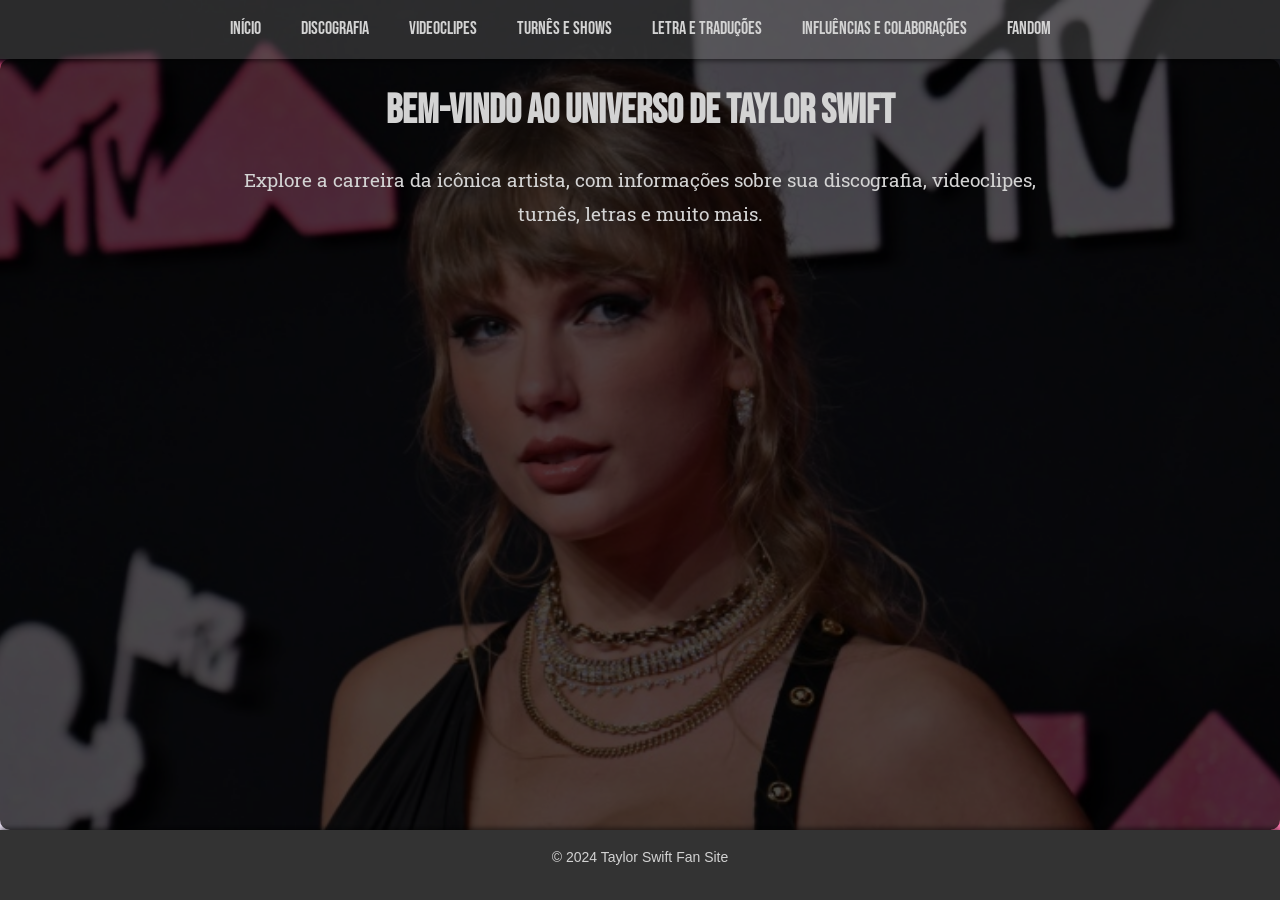
<file: Trabalho/index.html>
<!DOCTYPE html>
<html lang="pt-BR">
<head>
    <meta charset="UTF-8">
    <meta name="viewport" content="width=device-width, initial-scale=1.0">
    <title>Taylor Swift</title>
    <link rel="stylesheet" href="styles.css">
    <link href="https://fonts.googleapis.com/css2?family=Bebas+Neue&display=swap" rel="stylesheet">
    <link href="https://fonts.googleapis.com/css2?family=Roboto+Slab:wght@400;700&display=swap" rel="stylesheet">
</head>
<body>
    <header>
        <nav>
            <ul>
                <li><a href="index.html">Início</a></li>
                <li><a href="discografia.html">Discografia</a></li>
                <li><a href="videoclipes.html">Videoclipes</a></li>
                <li><a href="tunes-shows.html">Turnês e Shows</a></li>
                <li><a href="letras-traducoes.html">Letra e Traduções</a></li>
                <li><a href="influencias-colaboracoes.html">Influências e Colaborações</a></li>
                <li><a href="fandom.html">Fandom</a></li>
            </ul>
        </nav>
    </header>

    <main>
        <section id="inicio">
            <h1>Bem-vindo ao universo de Taylor Swift</h1>
            <p>Explore a carreira da icônica artista, com informações sobre sua discografia, videoclipes, turnês, letras e muito mais.</p>
        </section>
    </main>
    <footer>
        <p>&copy; 2024 Taylor Swift Fan Site</p>
    </footer>
</body>
</html>
</file>
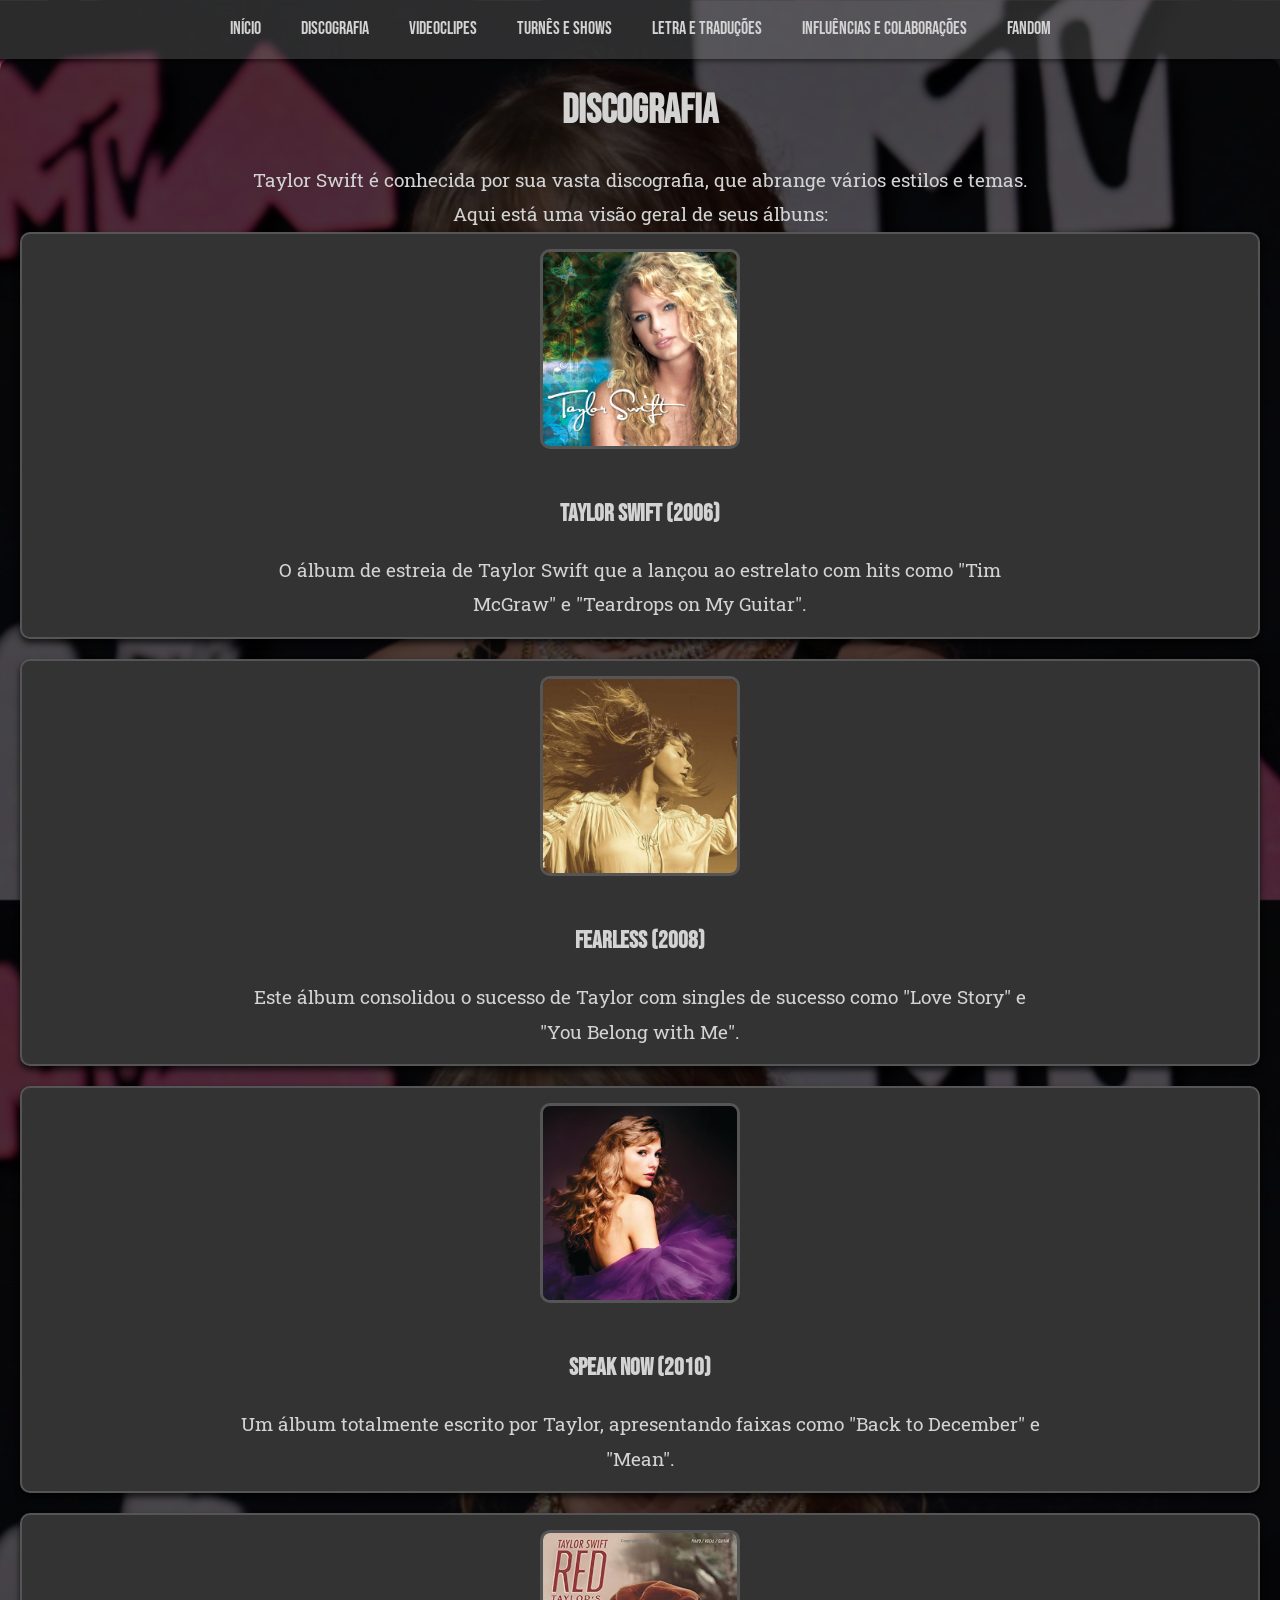
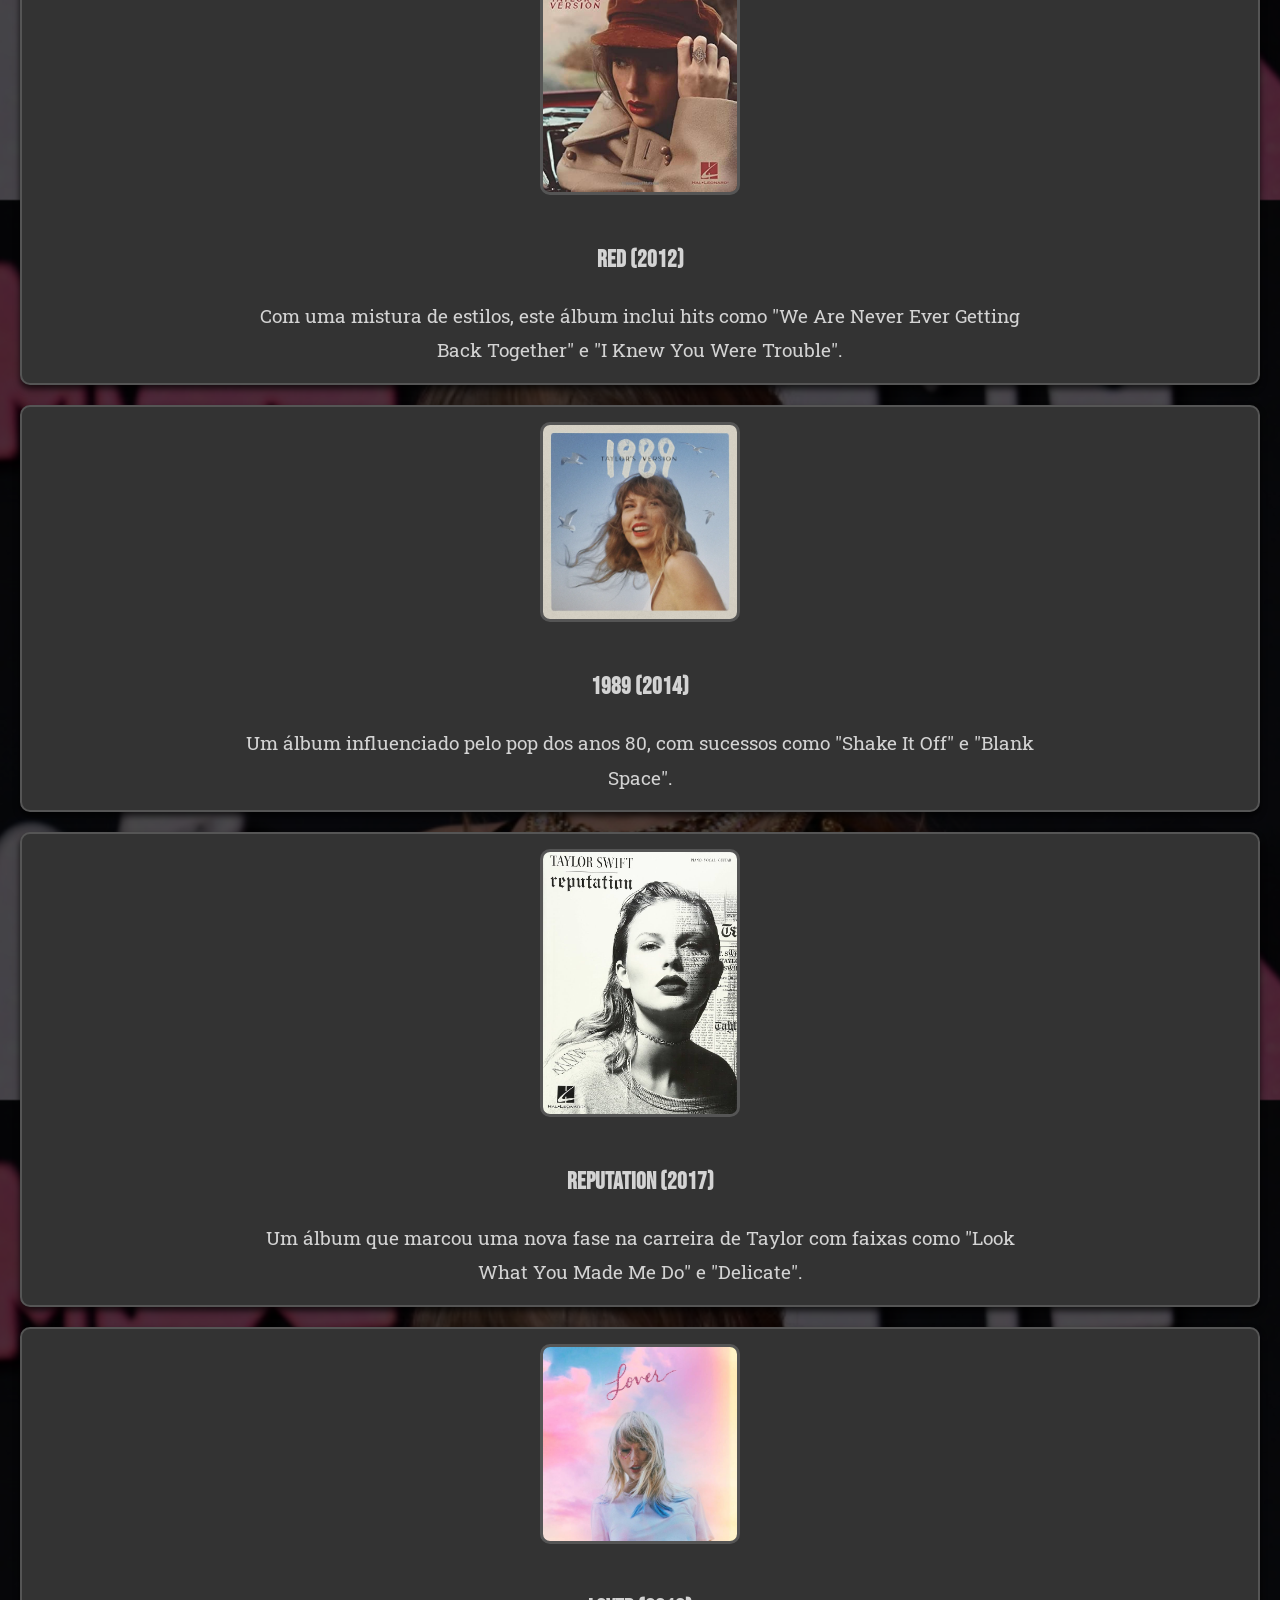
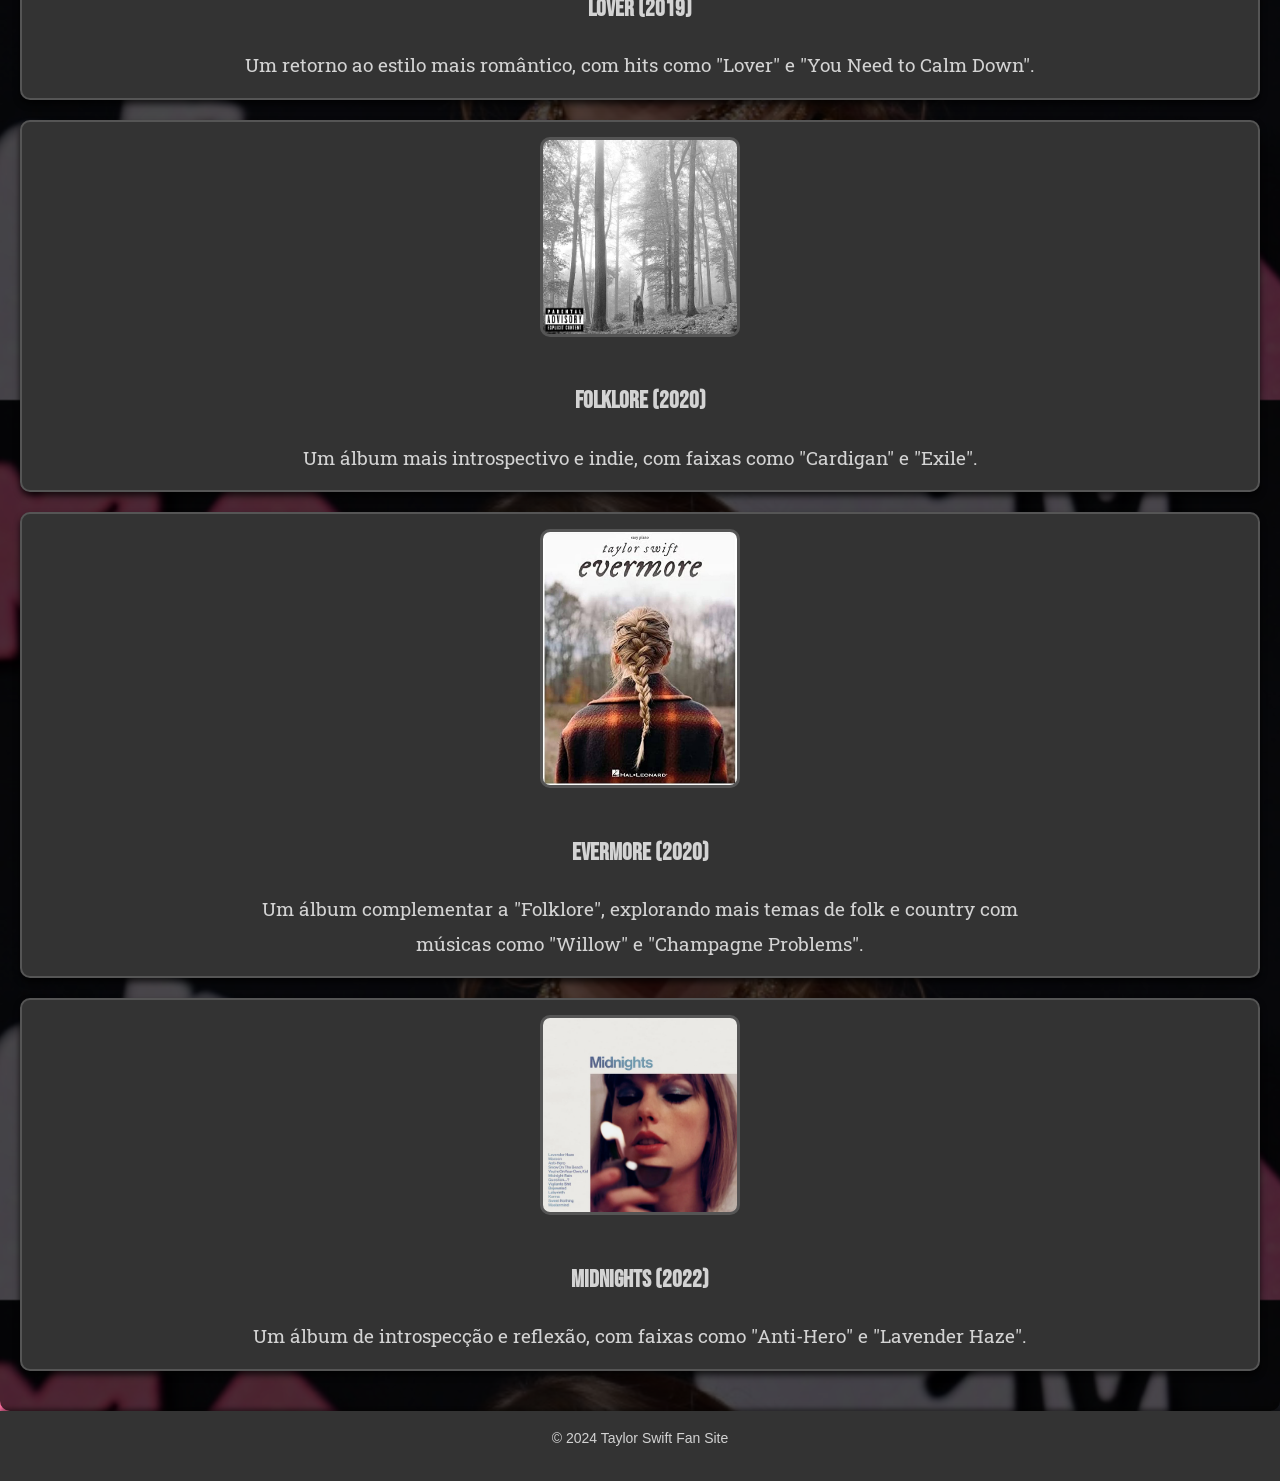
<file: Trabalho/discografia.html>
<!DOCTYPE html>
<html lang="pt-BR">
<head>
    <meta charset="UTF-8">
    <meta name="viewport" content="width=device-width, initial-scale=1.0">
    <title>Discografia - Taylor Swift</title>
    <link rel="stylesheet" href="styles.css">
    <link href="https://fonts.googleapis.com/css2?family=Bebas+Neue&display=swap" rel="stylesheet">
    <link href="https://fonts.googleapis.com/css2?family=Roboto+Slab:wght@400;700&display=swap" rel="stylesheet">
</head>
<body>
    <header>
        <nav>
            <ul>
                <li><a href="index.html">Início</a></li>
                <li><a href="discografia.html">Discografia</a></li>
                <li><a href="videoclipes.html">Videoclipes</a></li>
                <li><a href="tunes-shows.html">Turnês e Shows</a></li>
                <li><a href="letras-traducoes.html">Letra e Traduções</a></li>
                <li><a href="influencias-colaboracoes.html">Influências e Colaborações</a></li>
                <li><a href="fandom.html">Fandom</a></li>
            </ul>
        </nav>
    </header>

    <main>
        <section id="discografia">
            <h1>Discografia</h1>
            <p>Taylor Swift é conhecida por sua vasta discografia, que abrange vários estilos e temas. Aqui está uma visão geral de seus álbuns:</p>

            <div class="album">
                <img src="images/taylor-swift.jpg" alt="Taylor Swift" class="imagem-album">
                <h2>Taylor Swift (2006)</h2>
                <p>O álbum de estreia de Taylor Swift que a lançou ao estrelato com hits como "Tim McGraw" e "Teardrops on My Guitar".</p>
            </div>

            <div class="album">
                <img src="images/fearless.jpg" alt="Fearless" class="imagem-album">
                <h2>Fearless (2008)</h2>
                <p>Este álbum consolidou o sucesso de Taylor com singles de sucesso como "Love Story" e "You Belong with Me".</p>
            </div>

            <div class="album">
                <img src="images/speak-now.jpg" alt="Speak Now" class="imagem-album">
                <h2>Speak Now (2010)</h2>
                <p>Um álbum totalmente escrito por Taylor, apresentando faixas como "Back to December" e "Mean".</p>
            </div>

            <div class="album">
                <img src="images/red.jpg" alt="Red" class="imagem-album">
                <h2>Red (2012)</h2>
                <p>Com uma mistura de estilos, este álbum inclui hits como "We Are Never Ever Getting Back Together" e "I Knew You Were Trouble".</p>
            </div>

            <div class="album">
                <img src="images/1989.jpg" alt="1989" class="imagem-album">
                <h2>1989 (2014)</h2>
                <p>Um álbum influenciado pelo pop dos anos 80, com sucessos como "Shake It Off" e "Blank Space".</p>
            </div>

            <div class="album">
                <img src="images/reputation.jpg" alt="Reputation" class="imagem-album">
                <h2>Reputation (2017)</h2>
                <p>Um álbum que marcou uma nova fase na carreira de Taylor com faixas como "Look What You Made Me Do" e "Delicate".</p>
            </div>

            <div class="album">
                <img src="images/lover.jpg" alt="Lover" class="imagem-album">
                <h2>Lover (2019)</h2>
                <p>Um retorno ao estilo mais romântico, com hits como "Lover" e "You Need to Calm Down".</p>
            </div>

            <div class="album">
                <img src="images/folklore.jpg" alt="Folklore" class="imagem-album">
                <h2>Folklore (2020)</h2>
                <p>Um álbum mais introspectivo e indie, com faixas como "Cardigan" e "Exile".</p>
            </div>

            <div class="album">
                <img src="images/evermore.jpg" alt="Evermore" class="imagem-album">
                <h2>Evermore (2020)</h2>
                <p>Um álbum complementar a "Folklore", explorando mais temas de folk e country com músicas como "Willow" e "Champagne Problems".</p>
            </div>

            <div class="album">
                <img src="images/midnights.jpg" alt="Midnights" class="imagem-album">
                <h2>Midnights (2022)</h2>
                <p>Um álbum de introspecção e reflexão, com faixas como "Anti-Hero" e "Lavender Haze".</p>
            </div>
        </section>
    </main>

    <footer>
        <p>&copy; 2024 Taylor Swift Fan Site</p>
    </footer>
</body>
</html>
</file>
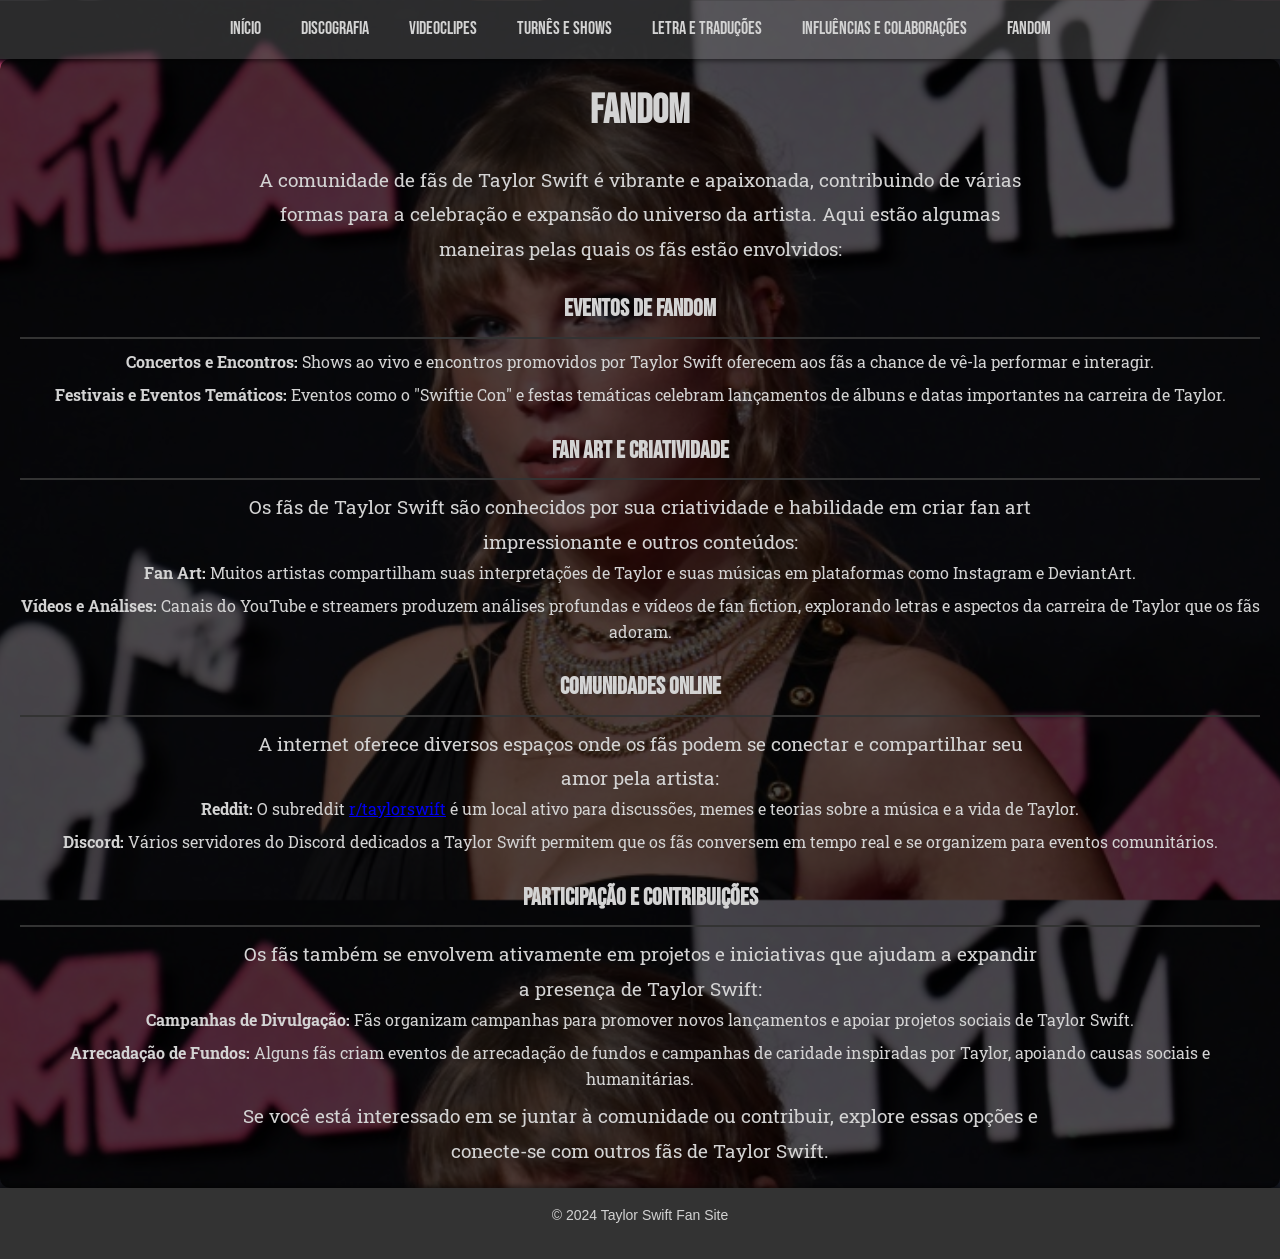
<file: Trabalho/fandom.html>
<!DOCTYPE html>
<html lang="pt-BR">
<head>
    <meta charset="UTF-8">
    <meta name="viewport" content="width=device-width, initial-scale=1.0">
    <title>Fandom</title>
    <link rel="stylesheet" href="styles.css">
    <link href="https://fonts.googleapis.com/css2?family=Bebas+Neue&display=swap" rel="stylesheet">
    <link href="https://fonts.googleapis.com/css2?family=Roboto+Slab:wght@400;700&display=swap" rel="stylesheet">
</head>
<body>
    <header>
        <nav>
            <ul>
                <li><a href="index.html">Início</a></li>
                <li><a href="discografia.html">Discografia</a></li>
                <li><a href="videoclipes.html">Videoclipes</a></li>
                <li><a href="tunes-shows.html">Turnês e Shows</a></li>
                <li><a href="letras-traducoes.html">Letra e Traduções</a></li>
                <li><a href="influencias-colaboracoes.html">Influências e Colaborações</a></li>
                <li><a href="fandom.html">Fandom</a></li>
            </ul>
        </nav>
    </header>

    <main>
        <section id="fandom">
            <h1>Fandom</h1>
            <p>A comunidade de fãs de Taylor Swift é vibrante e apaixonada, contribuindo de várias formas para a celebração e expansão do universo da artista. Aqui estão algumas maneiras pelas quais os fãs estão envolvidos:</p>

            <h2>Eventos de Fandom</h2>
            <ul>
                <li><strong>Concertos e Encontros:</strong> Shows ao vivo e encontros promovidos por Taylor Swift oferecem aos fãs a chance de vê-la performar e interagir.</li>
                <li><strong>Festivais e Eventos Temáticos:</strong> Eventos como o "Swiftie Con" e festas temáticas celebram lançamentos de álbuns e datas importantes na carreira de Taylor.</li>
            </ul>

            <h2>Fan Art e Criatividade</h2>
            <p>Os fãs de Taylor Swift são conhecidos por sua criatividade e habilidade em criar fan art impressionante e outros conteúdos:</p>
            <ul>
                <li><strong>Fan Art:</strong> Muitos artistas compartilham suas interpretações de Taylor e suas músicas em plataformas como Instagram e DeviantArt.</li>
                <li><strong>Vídeos e Análises:</strong> Canais do YouTube e streamers produzem análises profundas e vídeos de fan fiction, explorando letras e aspectos da carreira de Taylor que os fãs adoram.</li>
            </ul>

            <h2>Comunidades Online</h2>
            <p>A internet oferece diversos espaços onde os fãs podem se conectar e compartilhar seu amor pela artista:</p>
            <ul>
                <li><strong>Reddit:</strong> O subreddit <a href="https://www.reddit.com/r/taylorswift">r/taylorswift</a> é um local ativo para discussões, memes e teorias sobre a música e a vida de Taylor.</li>
                <li><strong>Discord:</strong> Vários servidores do Discord dedicados a Taylor Swift permitem que os fãs conversem em tempo real e se organizem para eventos comunitários.</li>
            </ul>

            <h2>Participação e Contribuições</h2>
            <p>Os fãs também se envolvem ativamente em projetos e iniciativas que ajudam a expandir a presença de Taylor Swift:</p>
            <ul>
                <li><strong>Campanhas de Divulgação:</strong> Fãs organizam campanhas para promover novos lançamentos e apoiar projetos sociais de Taylor Swift.</li>
                <li><strong>Arrecadação de Fundos:</strong> Alguns fãs criam eventos de arrecadação de fundos e campanhas de caridade inspiradas por Taylor, apoiando causas sociais e humanitárias.</li>
            </ul>

            <p>Se você está interessado em se juntar à comunidade ou contribuir, explore essas opções e conecte-se com outros fãs de Taylor Swift.</p>
        </section>
    </main>

    <footer>
        <p>&copy; 2024 Taylor Swift Fan Site</p>
    </footer>
</body>
</html>
</file>
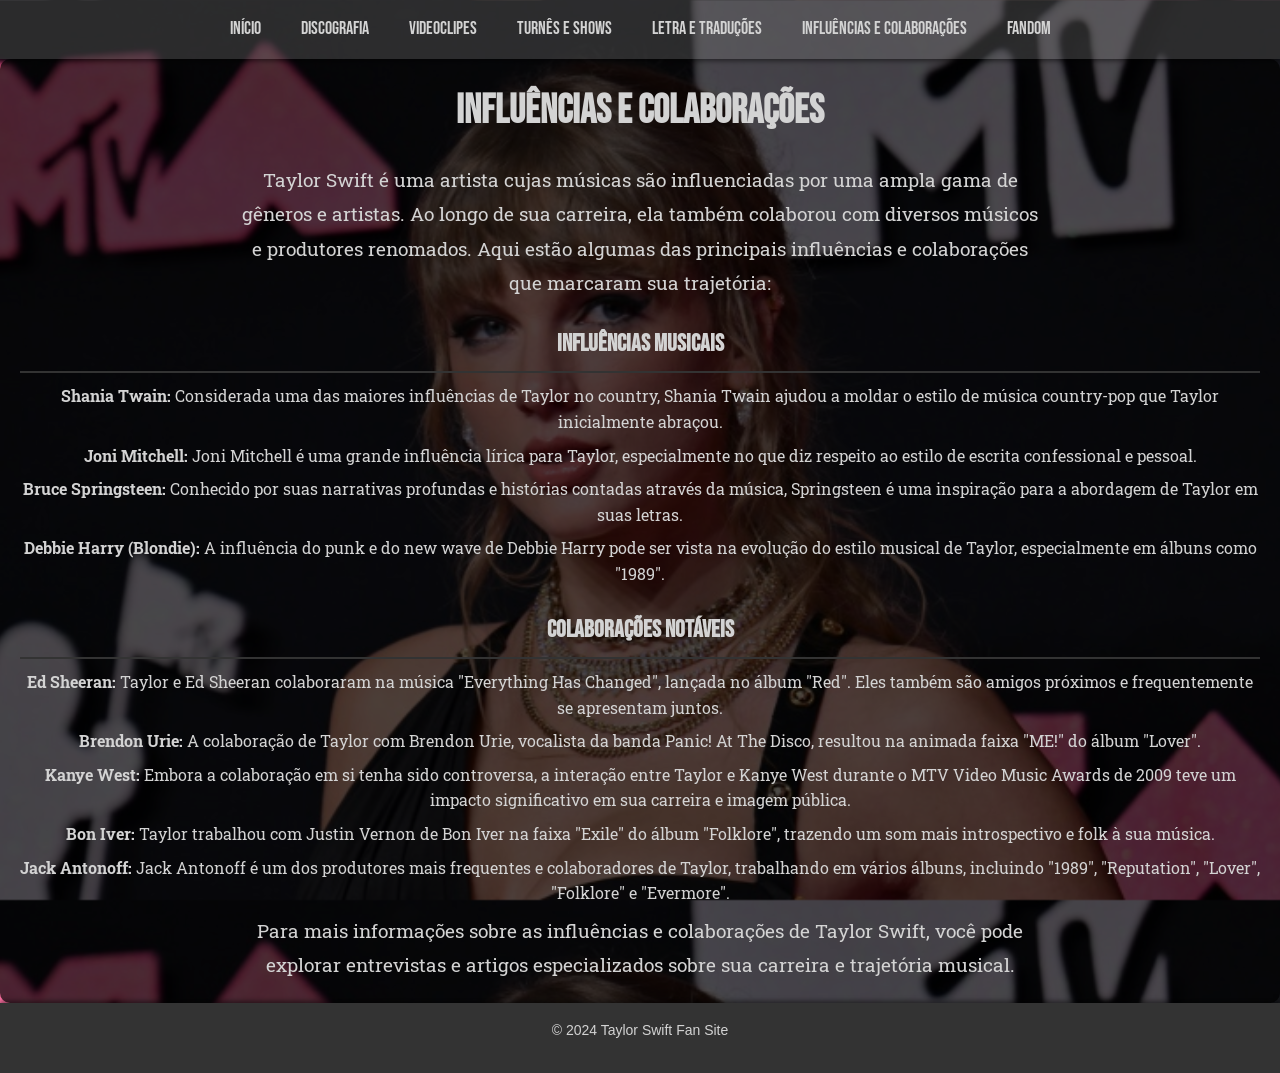
<file: Trabalho/influencias-colaboracoes.html>
<!DOCTYPE html>
<html lang="pt-BR">
<head>
    <meta charset="UTF-8">
    <meta name="viewport" content="width=device-width, initial-scale=1.0">
    <title>Influências e Colaborações - Taylor Swift</title>
    <link rel="stylesheet" href="styles.css">
    <link href="https://fonts.googleapis.com/css2?family=Bebas+Neue&display=swap" rel="stylesheet">
    <link href="https://fonts.googleapis.com/css2?family=Roboto+Slab:wght@400;700&display=swap" rel="stylesheet">
</head>
<body>
    <header>
        <nav>
            <ul>
                <li><a href="index.html">Início</a></li>
                <li><a href="discografia.html">Discografia</a></li>
                <li><a href="videoclipes.html">Videoclipes</a></li>
                <li><a href="tunes-shows.html">Turnês e Shows</a></li>
                <li><a href="letras-traducoes.html">Letra e Traduções</a></li>
                <li><a href="influencias-colaboracoes.html">Influências e Colaborações</a></li>
                <li><a href="fandom.html">Fandom</a></li>
            </ul>
        </nav>
    </header>

    <main>
        <section id="influencias-colaboracoes">
            <h1>Influências e Colaborações</h1>
            <p>Taylor Swift é uma artista cujas músicas são influenciadas por uma ampla gama de gêneros e artistas. Ao longo de sua carreira, ela também colaborou com diversos músicos e produtores renomados. Aqui estão algumas das principais influências e colaborações que marcaram sua trajetória:</p>

            <h2>Influências Musicais</h2>
            <ul>
                <li><strong>Shania Twain:</strong> Considerada uma das maiores influências de Taylor no country, Shania Twain ajudou a moldar o estilo de música country-pop que Taylor inicialmente abraçou.</li>
                <li><strong>Joni Mitchell:</strong> Joni Mitchell é uma grande influência lírica para Taylor, especialmente no que diz respeito ao estilo de escrita confessional e pessoal.</li>
                <li><strong>Bruce Springsteen:</strong> Conhecido por suas narrativas profundas e histórias contadas através da música, Springsteen é uma inspiração para a abordagem de Taylor em suas letras.</li>
                <li><strong>Debbie Harry (Blondie):</strong> A influência do punk e do new wave de Debbie Harry pode ser vista na evolução do estilo musical de Taylor, especialmente em álbuns como "1989".</li>
            </ul>

            <h2>Colaborações Notáveis</h2>
            <ul>
                <li><strong>Ed Sheeran:</strong> Taylor e Ed Sheeran colaboraram na música "Everything Has Changed", lançada no álbum "Red". Eles também são amigos próximos e frequentemente se apresentam juntos.</li>
                <li><strong>Brendon Urie:</strong> A colaboração de Taylor com Brendon Urie, vocalista da banda Panic! At The Disco, resultou na animada faixa "ME!" do álbum "Lover".</li>
                <li><strong>Kanye West:</strong> Embora a colaboração em si tenha sido controversa, a interação entre Taylor e Kanye West durante o MTV Video Music Awards de 2009 teve um impacto significativo em sua carreira e imagem pública.</li>
                <li><strong>Bon Iver:</strong> Taylor trabalhou com Justin Vernon de Bon Iver na faixa "Exile" do álbum "Folklore", trazendo um som mais introspectivo e folk à sua música.</li>
                <li><strong>Jack Antonoff:</strong> Jack Antonoff é um dos produtores mais frequentes e colaboradores de Taylor, trabalhando em vários álbuns, incluindo "1989", "Reputation", "Lover", "Folklore" e "Evermore".</li>
            </ul>

            <p>Para mais informações sobre as influências e colaborações de Taylor Swift, você pode explorar entrevistas e artigos especializados sobre sua carreira e trajetória musical.</p>
        </section>
    </main>

    <footer>
        <p>&copy; 2024 Taylor Swift Fan Site</p>
    </footer>
</body>
</html>
</file>
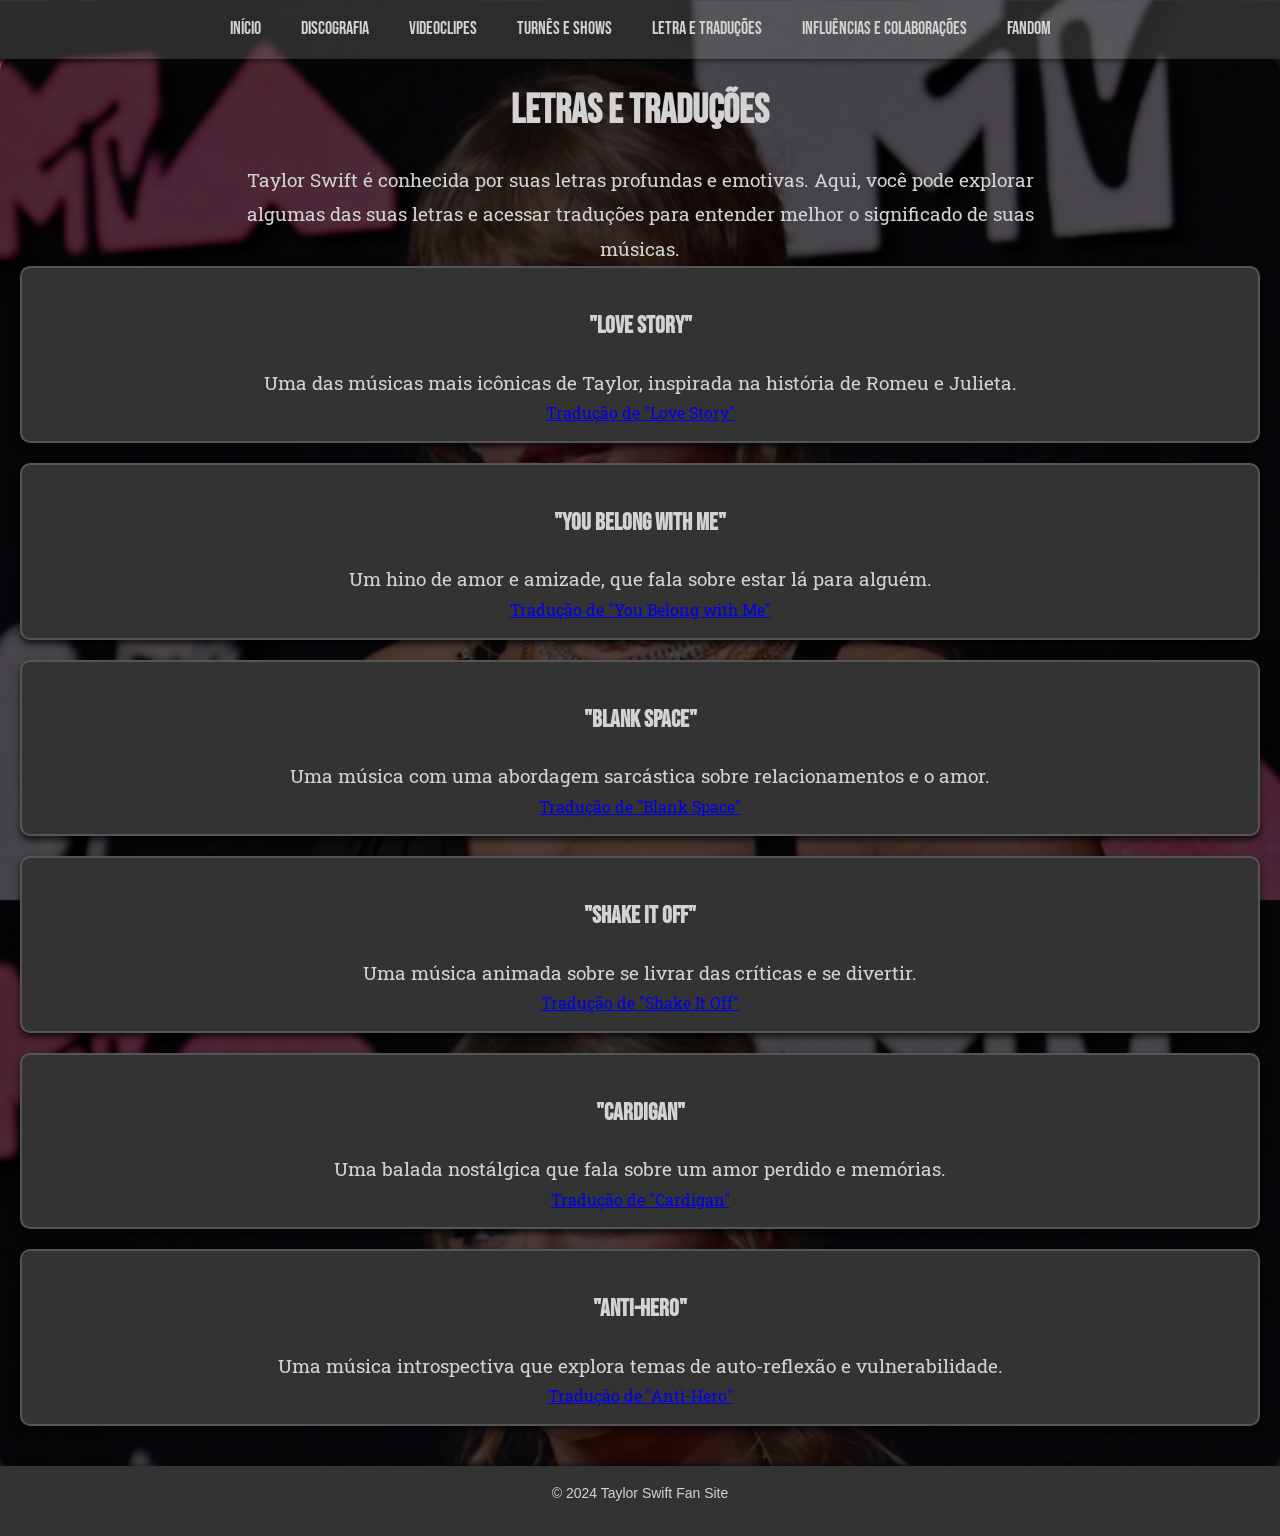
<file: Trabalho/letras-traducoes.html>
<!DOCTYPE html>
<html lang="pt-BR">
<head>
    <meta charset="UTF-8">
    <meta name="viewport" content="width=device-width, initial-scale=1.0">
    <title>Letras e Traduções - Taylor Swift</title>
    <link rel="stylesheet" href="styles.css">
    <link href="https://fonts.googleapis.com/css2?family=Bebas+Neue&display=swap" rel="stylesheet">
    <link href="https://fonts.googleapis.com/css2?family=Roboto+Slab:wght@400;700&display=swap" rel="stylesheet">
</head>
<body>
    <header>
        <nav>
            <ul>
                <li><a href="index.html">Início</a></li>
                <li><a href="discografia.html">Discografia</a></li>
                <li><a href="videoclipes.html">Videoclipes</a></li>
                <li><a href="tunes-shows.html">Turnês e Shows</a></li>
                <li><a href="letras-traducoes.html">Letra e Traduções</a></li>
                <li><a href="influencias-colaboracoes.html">Influências e Colaborações</a></li>
                <li><a href="fandom.html">Fandom</a></li>
            </ul>
        </nav>
    </header>

    <main>
        <section id="letras-traducoes">
            <h1>Letras e Traduções</h1>
            <p>Taylor Swift é conhecida por suas letras profundas e emotivas. Aqui, você pode explorar algumas das suas letras e acessar traduções para entender melhor o significado de suas músicas.</p>

            <div class="musica">
                <h2>"Love Story"</h2>
                <p>Uma das músicas mais icônicas de Taylor, inspirada na história de Romeu e Julieta.</p>
                <a href="https://www.letras.mus.br/taylor-swift/113866/traducao.html" target="_blank">Tradução de "Love Story"</a>
            </div>

            <div class="musica">
                <h2>"You Belong with Me"</h2>
                <p>Um hino de amor e amizade, que fala sobre estar lá para alguém.</p>
                <a href="https://www.letras.mus.br/taylor-swift/126125/traducao.html" target="_blank">Tradução de "You Belong with Me"</a>
            </div>

            <div class="musica">
                <h2>"Blank Space"</h2>
                <p>Uma música com uma abordagem sarcástica sobre relacionamentos e o amor.</p>
                <a href="https://www.letras.mus.br/taylor-swift/151092/traducao.html" target="_blank">Tradução de "Blank Space"</a>
            </div>

            <div class="musica">
                <h2>"Shake It Off"</h2>
                <p>Uma música animada sobre se livrar das críticas e se divertir.</p>
                <a href="https://www.letras.mus.br/taylor-swift/151082/traducao.html" target="_blank">Tradução de "Shake It Off"</a>
            </div>

            <div class="musica">
                <h2>"Cardigan"</h2>
                <p>Uma balada nostálgica que fala sobre um amor perdido e memórias.</p>
                <a href="https://www.letras.mus.br/taylor-swift/192081/traducao.html" target="_blank">Tradução de "Cardigan"</a>
            </div>

            <div class="musica">
                <h2>"Anti-Hero"</h2>
                <p>Uma música introspectiva que explora temas de auto-reflexão e vulnerabilidade.</p>
                <a href="https://www.letras.mus.br/taylor-swift/198704/traducao.html" target="_blank">Tradução de "Anti-Hero"</a>
            </div>
        </section>
    </main>

    <footer>
        <p>&copy; 2024 Taylor Swift Fan Site</p>
    </footer>
</body>
</html>
</file>
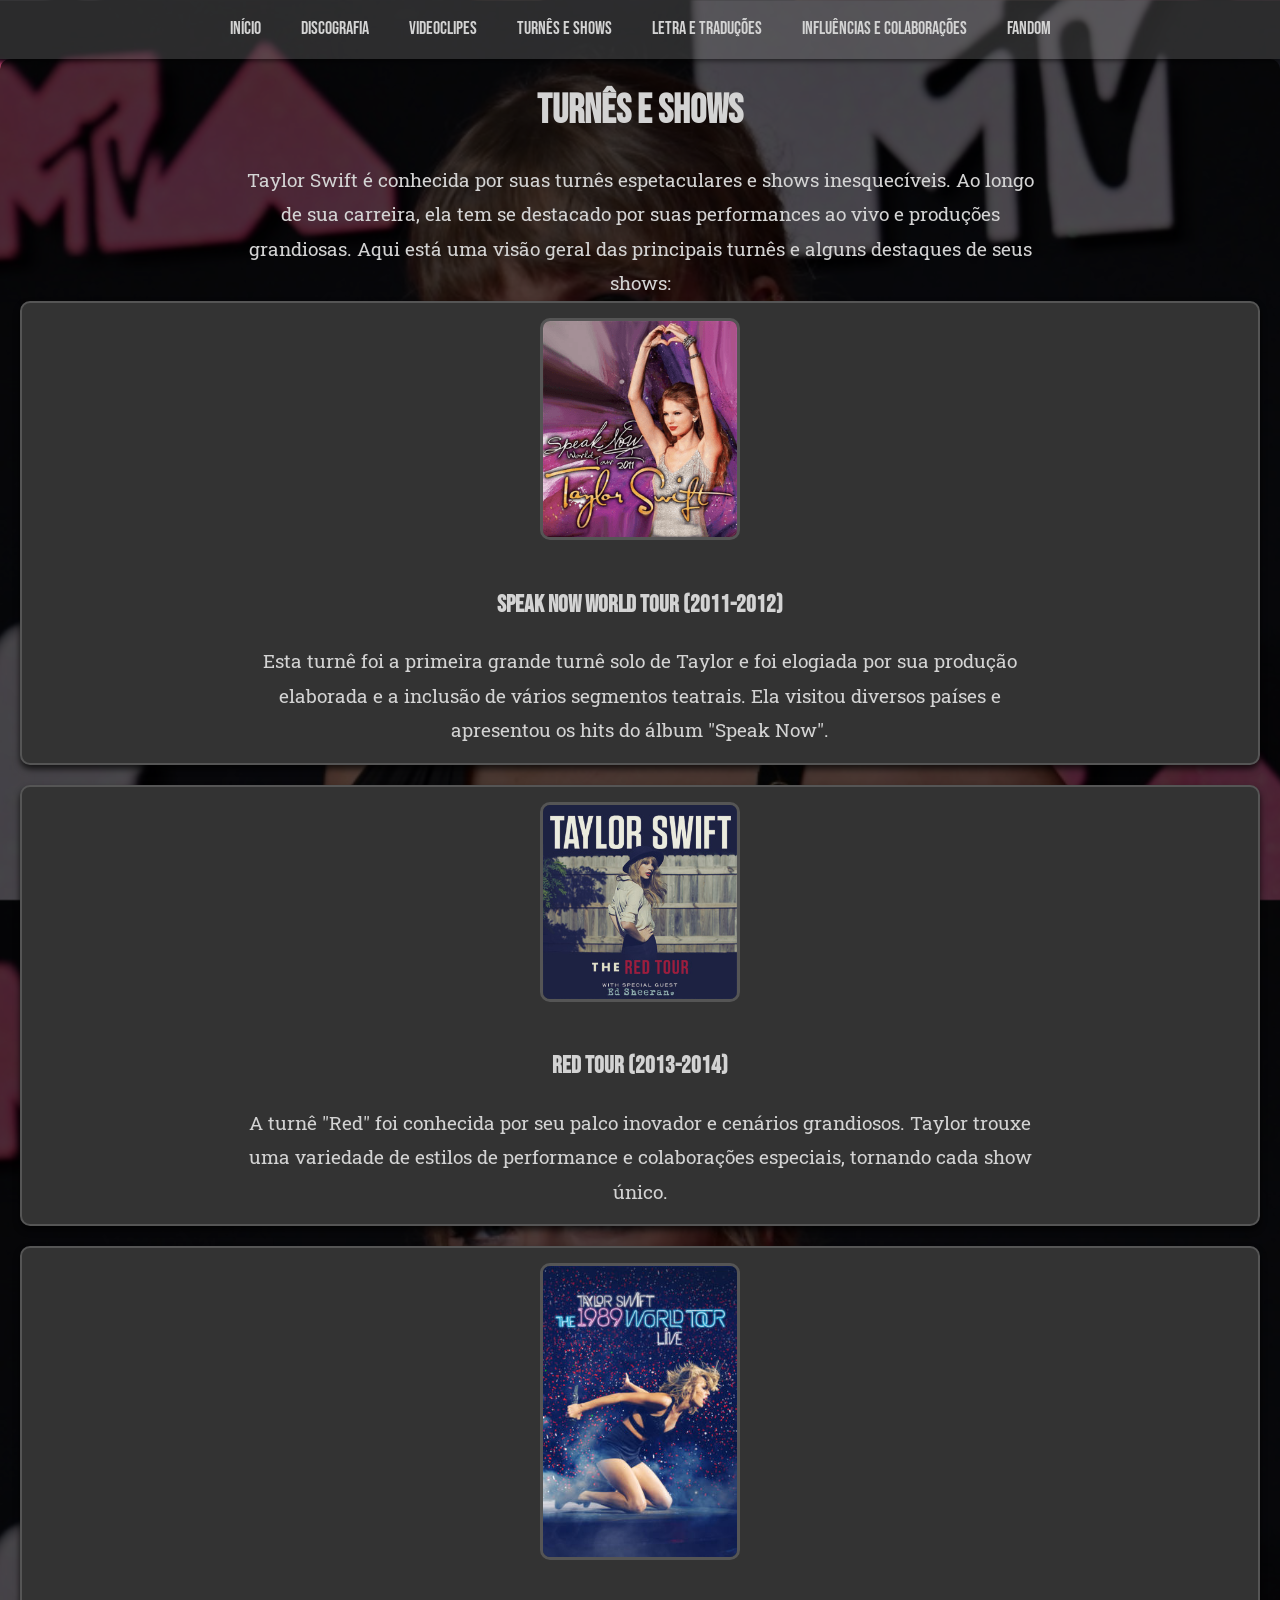
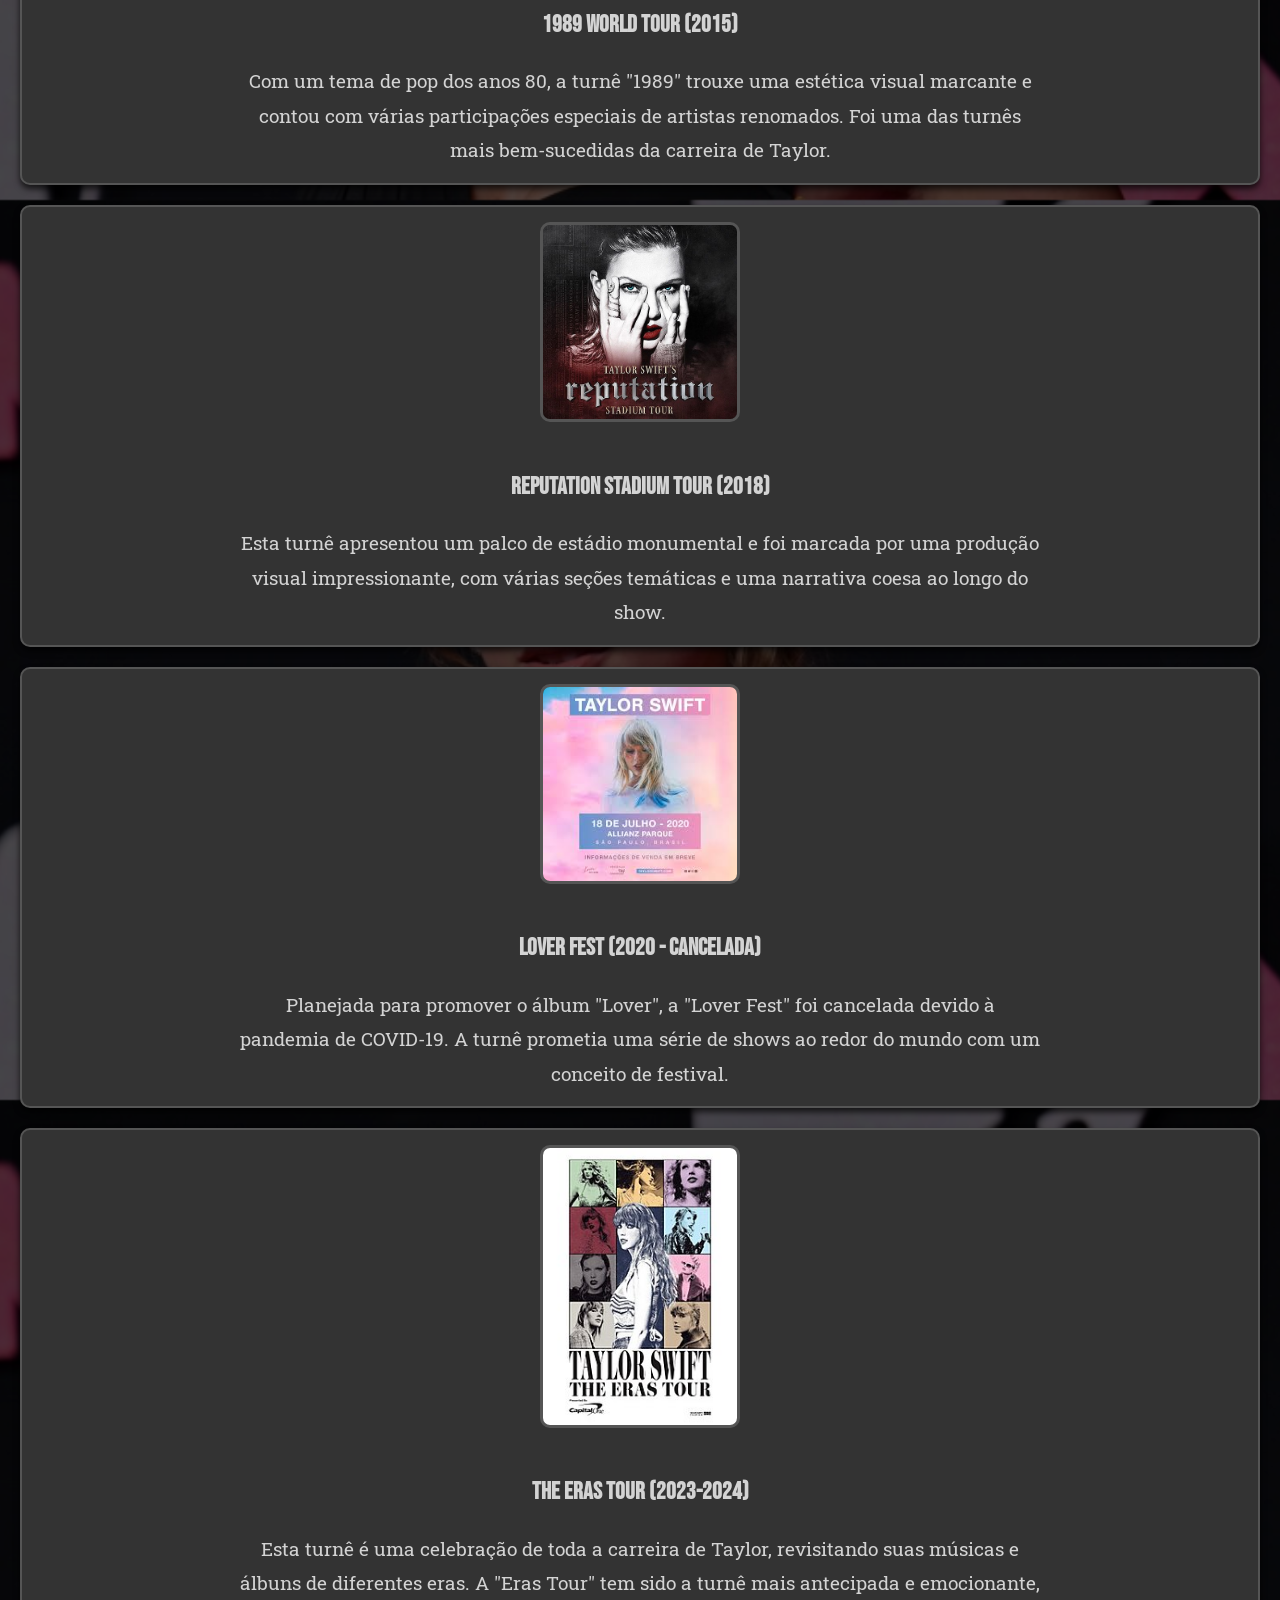
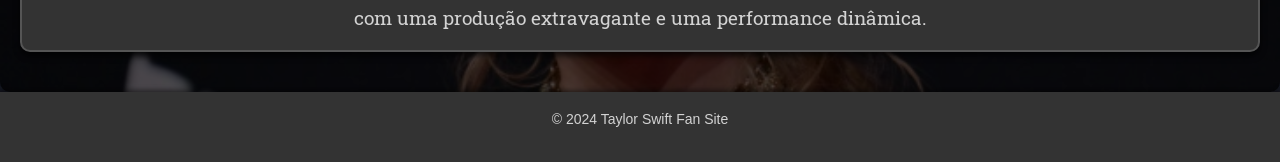
<file: Trabalho/tunes-shows.html>
<!DOCTYPE html>
<html lang="pt-BR">
<head>
    <meta charset="UTF-8">
    <meta name="viewport" content="width=device-width, initial-scale=1.0">
    <title>Turnês e Shows - Taylor Swift</title>
    <link rel="stylesheet" href="styles.css">
    <link href="https://fonts.googleapis.com/css2?family=Bebas+Neue&display=swap" rel="stylesheet">
    <link href="https://fonts.googleapis.com/css2?family=Roboto+Slab:wght@400;700&display=swap" rel="stylesheet">
</head>
<body>
    <header>
        <nav>
            <ul>
                <li><a href="index.html">Início</a></li>
                <li><a href="discografia.html">Discografia</a></li>
                <li><a href="videoclipes.html">Videoclipes</a></li>
                <li><a href="tunes-shows.html">Turnês e Shows</a></li>
                <li><a href="letras-traducoes.html">Letra e Traduções</a></li>
                <li><a href="influencias-colaboracoes.html">Influências e Colaborações</a></li>
                <li><a href="fandom.html">Fandom</a></li>
            </ul>
        </nav>
    </header>

    <main>
        <section id="turnes-shows">
            <h1>Turnês e Shows</h1>
            <p>Taylor Swift é conhecida por suas turnês espetaculares e shows inesquecíveis. Ao longo de sua carreira, ela tem se destacado por suas performances ao vivo e produções grandiosas. Aqui está uma visão geral das principais turnês e alguns destaques de seus shows:</p>

            <div class="turne">
                <img src="images/shows/speak-now-world-tour.jpg" alt="Speak Now World Tour" class="imagem-turne">
                <h2>Speak Now World Tour (2011-2012)</h2>
                <p>Esta turnê foi a primeira grande turnê solo de Taylor e foi elogiada por sua produção elaborada e a inclusão de vários segmentos teatrais. Ela visitou diversos países e apresentou os hits do álbum "Speak Now".</p>
            </div>

            <div class="turne">
                <img src="images/shows/red-tour.jpg" alt="Red Tour" class="imagem-turne">
                <h2>Red Tour (2013-2014)</h2>
                <p>A turnê "Red" foi conhecida por seu palco inovador e cenários grandiosos. Taylor trouxe uma variedade de estilos de performance e colaborações especiais, tornando cada show único.</p>
            </div>

            <div class="turne">
                <img src="images/shows/the-1989-world-tour.jpg" alt="1989 World Tour" class="imagem-turne">
                <h2>1989 World Tour (2015)</h2>
                <p>Com um tema de pop dos anos 80, a turnê "1989" trouxe uma estética visual marcante e contou com várias participações especiais de artistas renomados. Foi uma das turnês mais bem-sucedidas da carreira de Taylor.</p>
            </div>

            <div class="turne">
                <img src="images/shows/reputation-stadium-tour.jpg" alt="Reputation Stadium Tour" class="imagem-turne">
                <h2>Reputation Stadium Tour (2018)</h2>
                <p>Esta turnê apresentou um palco de estádio monumental e foi marcada por uma produção visual impressionante, com várias seções temáticas e uma narrativa coesa ao longo do show.</p>
            </div>

            <div class="turne">
                <img src="images/shows/cancelado.jpg" alt="Lover Fest" class="imagem-turne">
                <h2>Lover Fest (2020 - Cancelada)</h2>
                <p>Planejada para promover o álbum "Lover", a "Lover Fest" foi cancelada devido à pandemia de COVID-19. A turnê prometia uma série de shows ao redor do mundo com um conceito de festival.</p>
            </div>

            <div class="turne">
                <img src="images/shows/the-eras-tour.jpg" alt="The Eras Tour" class="imagem-turne">
                <h2>The Eras Tour (2023-2024)</h2>
                <p>Esta turnê é uma celebração de toda a carreira de Taylor, revisitando suas músicas e álbuns de diferentes eras. A "Eras Tour" tem sido a turnê mais antecipada e emocionante, com uma produção extravagante e uma performance dinâmica.</p>
            </div>
        </section>
    </main>

    <footer>
        <p>&copy; 2024 Taylor Swift Fan Site</p>
    </footer>
</body>
</html>
</file>
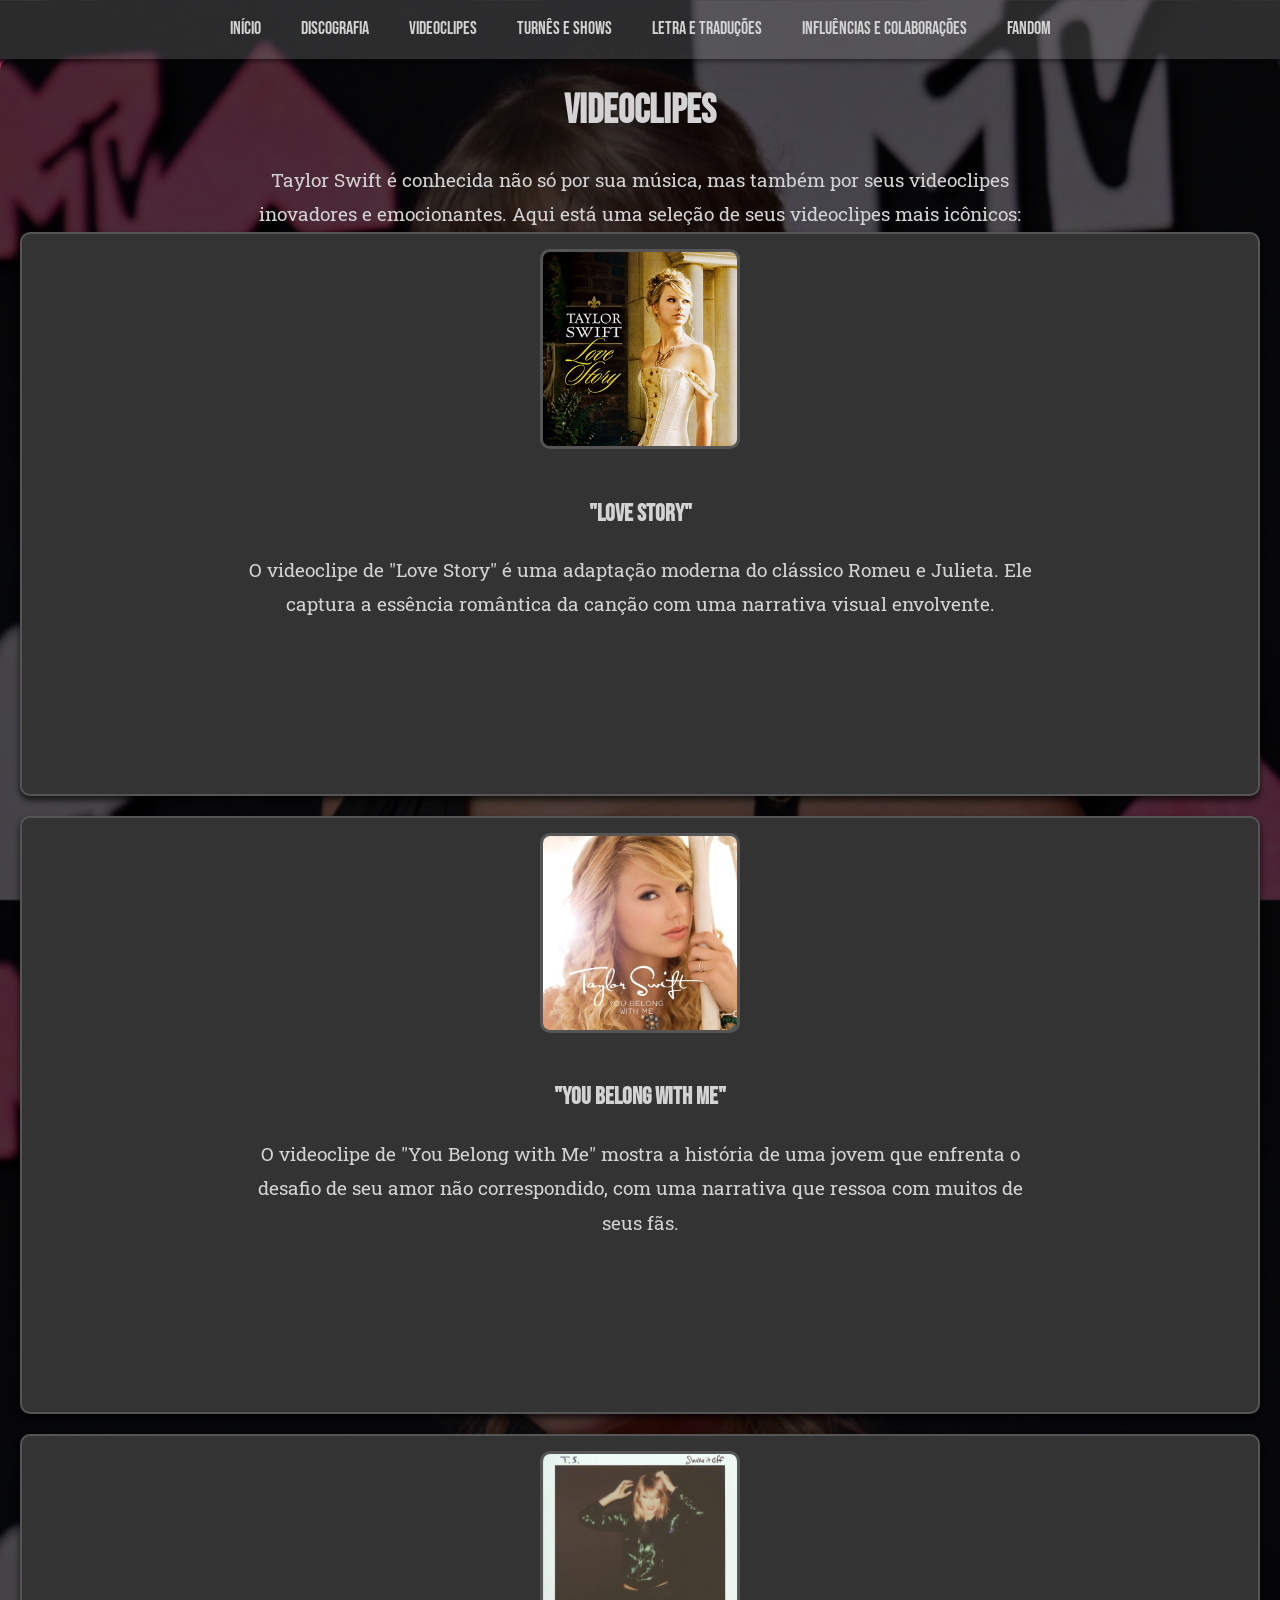
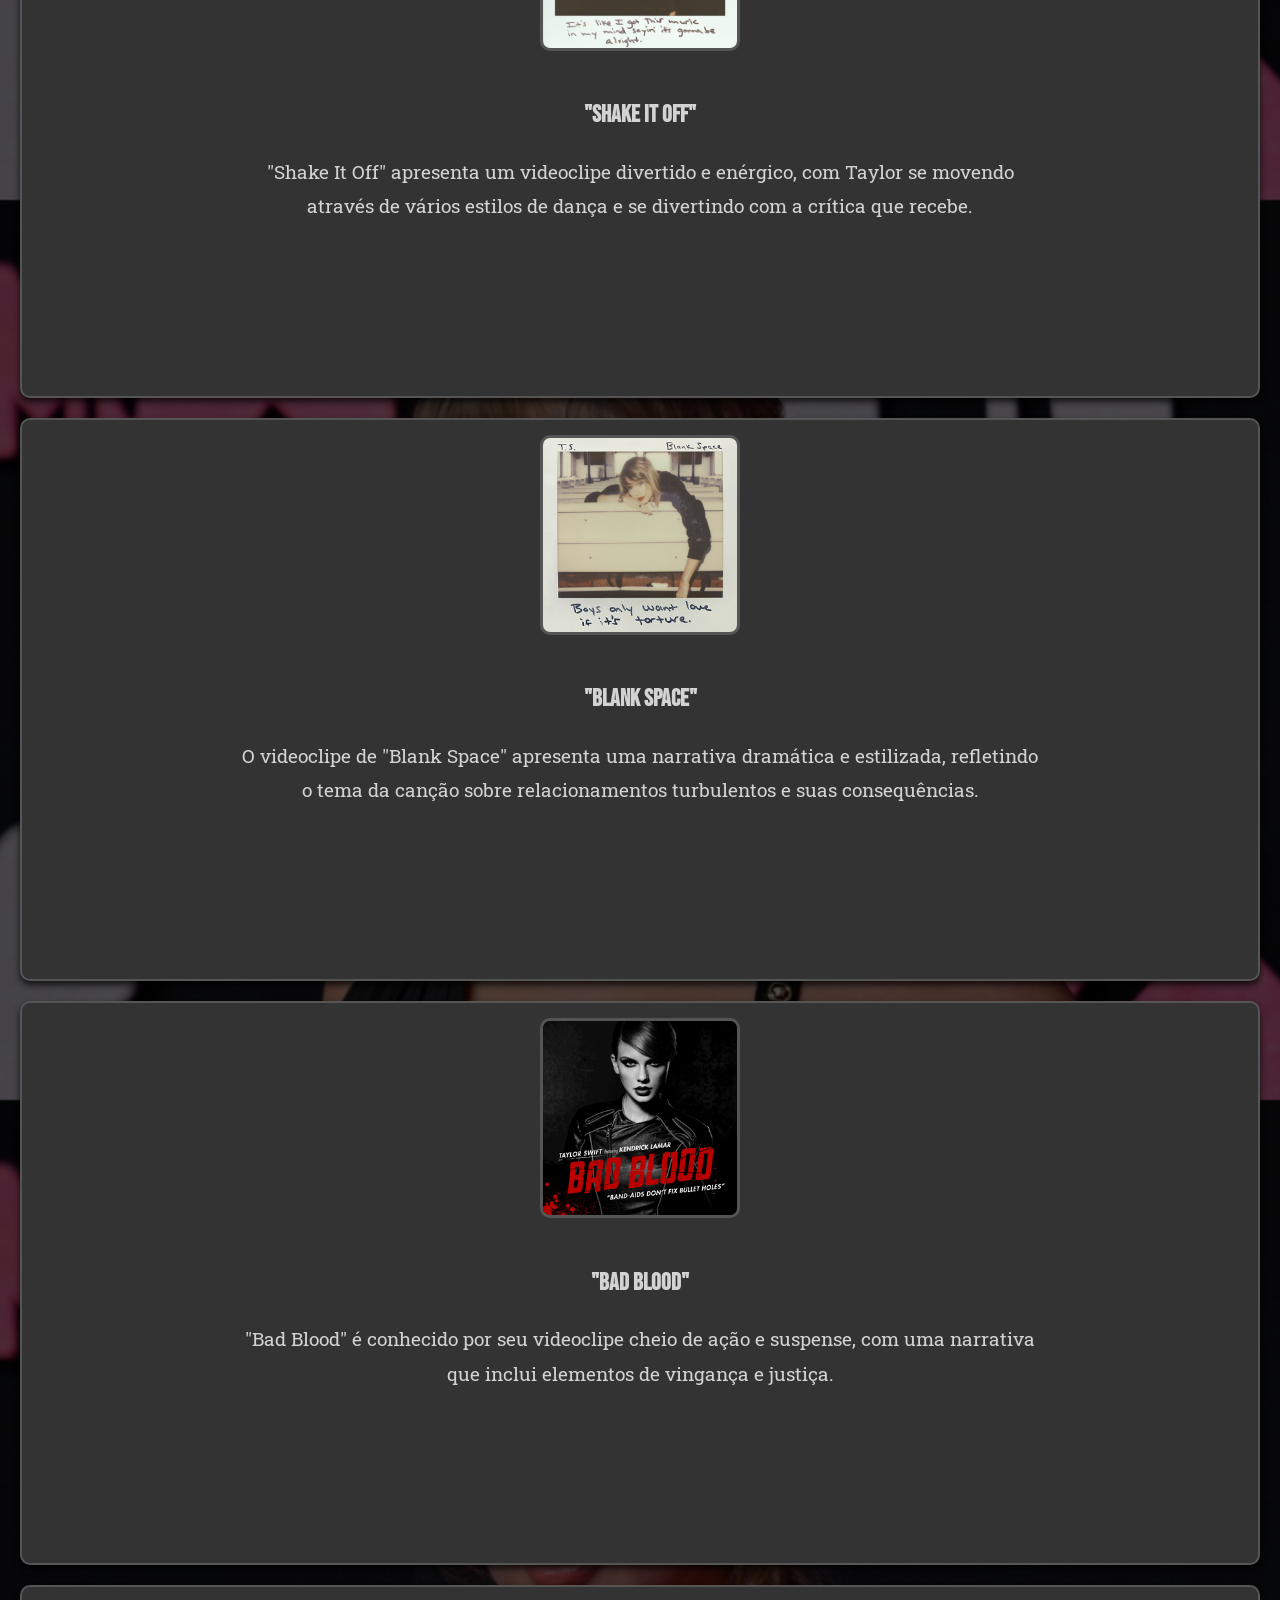
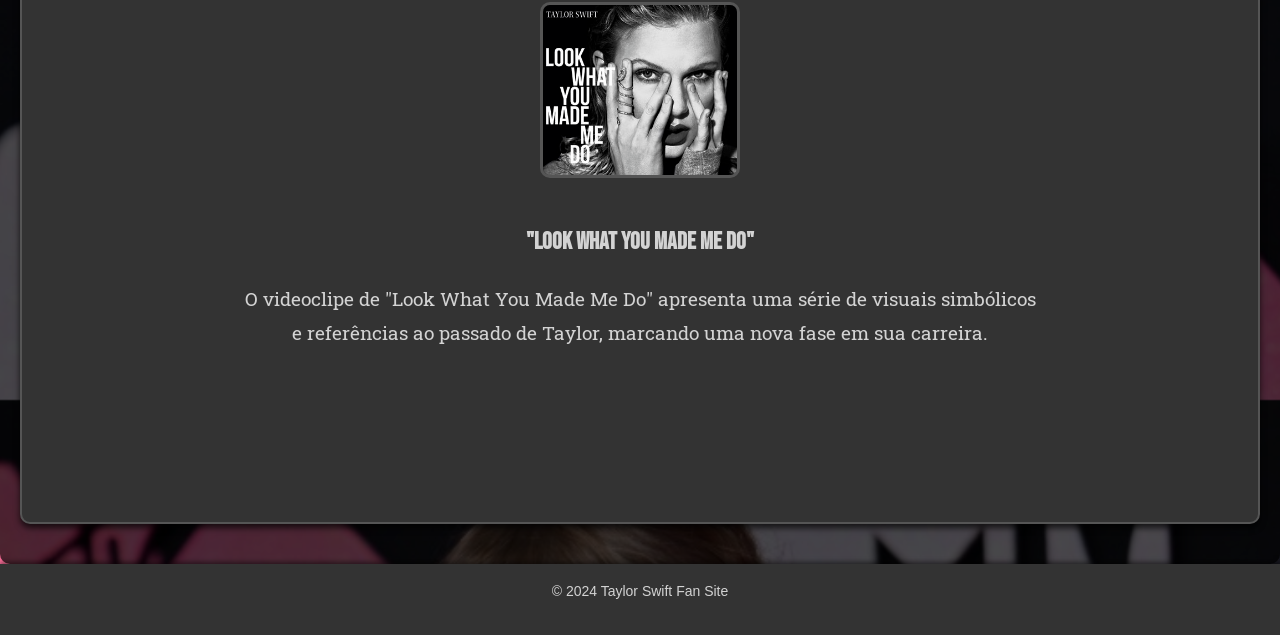
<file: Trabalho/videoclipes.html>
<!DOCTYPE html>
<html lang="pt-BR">
<head>
    <meta charset="UTF-8">
    <meta name="viewport" content="width=device-width, initial-scale=1.0">
    <title>Videoclipes - Taylor Swift</title>
    <link rel="stylesheet" href="styles.css">
    <link href="https://fonts.googleapis.com/css2?family=Bebas+Neue&display=swap" rel="stylesheet">
    <link href="https://fonts.googleapis.com/css2?family=Roboto+Slab:wght@400;700&display=swap" rel="stylesheet">
</head>
<body>
    <header>
        <nav>
            <ul>
                <li><a href="index.html">Início</a></li>
                <li><a href="discografia.html">Discografia</a></li>
                <li><a href="videoclipes.html">Videoclipes</a></li>
                <li><a href="tunes-shows.html">Turnês e Shows</a></li>
                <li><a href="letras-traducoes.html">Letra e Traduções</a></li>
                <li><a href="influencias-colaboracoes.html">Influências e Colaborações</a></li>
                <li><a href="fandom.html">Fandom</a></li>
            </ul>
        </nav>
    </header>

    <main>
        <section id="videoclipes">
            <h1>Videoclipes</h1>
            <p>Taylor Swift é conhecida não só por sua música, mas também por seus videoclipes inovadores e emocionantes. Aqui está uma seleção de seus videoclipes mais icônicos:</p>

            <div class="videoclipe">
                <img src="images/musicas/love-story.jpg" alt="Love Story" class="imagem-videoclipe">
                <h2>"Love Story"</h2>
                <p>O videoclipe de "Love Story" é uma adaptação moderna do clássico Romeu e Julieta. Ele captura a essência romântica da canção com uma narrativa visual envolvente.</p>
                <iframe src='https://www.youtube.com/embed/lEMeFbxUZks?si=4--IhOcP0eIcQR4F' frameborder="0" allow="accelerometer; autoplay; clipboard-write; encrypted-media; gyroscope; picture-in-picture" allowfullscreen></iframe>
            </div>

            <div class="videoclipe">
                <img src="images/musicas/you-belong-with-me.jpg" alt="You Belong with Me" class="imagem-videoclipe">
                <h2>"You Belong with Me"</h2>
                <p>O videoclipe de "You Belong with Me" mostra a história de uma jovem que enfrenta o desafio de seu amor não correspondido, com uma narrativa que ressoa com muitos de seus fãs.</p>
                <iframe src="https://www.youtube.com/embed/Vo_0uF_5XhU" frameborder="0" allow="accelerometer; autoplay; clipboard-write; encrypted-media; gyroscope; picture-in-picture" allowfullscreen></iframe>
            </div>

            <div class="videoclipe">
                <img src="images/musicas/shake-it-off.jpg" alt="Shake It Off" class="imagem-videoclipe">
                <h2>"Shake It Off"</h2>
                <p>"Shake It Off" apresenta um videoclipe divertido e enérgico, com Taylor se movendo através de vários estilos de dança e se divertindo com a crítica que recebe.</p>
                <iframe src="https://www.youtube.com/embed/nfWlot6h_JM" frameborder="0" allow="accelerometer; autoplay; clipboard-write; encrypted-media; gyroscope; picture-in-picture" allowfullscreen></iframe>
            </div>

            <div class="videoclipe">
                <img src="images/musicas/blank-space.jpg" alt="Blank Space" class="imagem-videoclipe">
                <h2>"Blank Space"</h2>
                <p>O videoclipe de "Blank Space" apresenta uma narrativa dramática e estilizada, refletindo o tema da canção sobre relacionamentos turbulentos e suas consequências.</p>
                <iframe src="https://www.youtube.com/embed/e-ORhEE9VVg" frameborder="0" allow="accelerometer; autoplay; clipboard-write; encrypted-media; gyroscope; picture-in-picture" allowfullscreen></iframe>
            </div>

            <div class="videoclipe">
                <img src="images/musicas/bad-blood.jpg" alt="Bad Blood" class="imagem-videoclipe">
                <h2>"Bad Blood"</h2>
                <p>"Bad Blood" é conhecido por seu videoclipe cheio de ação e suspense, com uma narrativa que inclui elementos de vingança e justiça.</p>
                <iframe src="https://www.youtube.com/embed/q1pFjF7t5O8" frameborder="0" allow="accelerometer; autoplay; clipboard-write; encrypted-media; gyroscope; picture-in-picture" allowfullscreen></iframe>
            </div>

            <div class="videoclipe">
                <img src="images/musicas/look-what-you-made-me-do.jpg" alt="Look What You Made Me Do" class="imagem-videoclipe">
                <h2>"Look What You Made Me Do"</h2>
                <p>O videoclipe de "Look What You Made Me Do" apresenta uma série de visuais simbólicos e referências ao passado de Taylor, marcando uma nova fase em sua carreira.</p>
                <iframe src="https://www.youtube.com/embed/3tmd-ClpJxA" frameborder="0" allow="accelerometer; autoplay; clipboard-write; encrypted-media; gyroscope; picture-in-picture" allowfullscreen></iframe>
            </div>
        </section>
    </main>

    <footer>
        <p>&copy; 2024 Taylor Swift Fan Site</p>
    </footer>
</body>
</html>
</file>
<file: Trabalho/styles.css>
* {
    margin: 0;
    padding: 0;
    box-sizing: border-box;
}

html, body {
    height: 100%;
}

body {
    display: flex;
    flex-direction: column;
    font-family: 'Roboto Slab', serif;
    background-image: url('images/background.jpg');
    background-color: #1a1a1a;
    color: #d3d3d3;
    line-height: 1.6;
    background-size: cover;
    background-position: center;
}

header {
    background-color: rgba(51, 51, 51, 0.8);
    padding: 15px;
    box-shadow: 0 2px 5px rgba(0, 0, 0, 0.5);
    font-family: 'Bebas Neue', sans-serif;
}

nav ul {
    list-style: none;
    display: flex;
    justify-content: center;
}

nav ul li {
    margin: 0 20px;
}

nav ul li a {
    color: #d3d3d3;
    text-decoration: none;
    font-size: 18px;
    transition: color 0.3s ease;
}

nav ul li a:hover {
    color: #f1c40f;
    text-decoration: underline;
}

main {
    flex: 1;
    padding: 20px;
    background-color: rgba(0, 0, 0, 0.7);
    border-radius: 10px;
}

section {
    text-align: center;
}

section h1 {
    font-size: 2.5em;
    margin-bottom: 20px;
    font-family: 'Bebas Neue', sans-serif;
}

section p {
    font-size: 1.2em;
    margin: 0 auto;
    max-width: 800px;
}

 h1 {
    font-family: 'Bebas Neue', sans-serif;
    font-size: 2.5rem;
    margin-bottom: 1rem;
}

 h2 {
    font-family: 'Bebas Neue', sans-serif;
    font-size: 2rem;
    margin-top: 1.5rem;
    margin-bottom: 1rem;
    border-bottom: 2px solid #333;
    padding-bottom: 0.5rem;
}

p {
    margin-bottom: 1rem;
    line-height: 1.8;
}

ul {
    list-style: none;
    padding-left: 0;
}

ul li {
    margin-bottom: 0.5rem;
}

ul li strong {
    font-weight: bold;
}

div {
    background-color: #333;
    border: 2px solid #555;
    border-radius: 10px;
    padding: 15px;
    margin-bottom: 20px;
    text-align: center;
    box-shadow: 0 4px 6px rgba(0, 0, 0, 0.7);
}

 img {
    width: 100%;
    max-width: 200px;
    height: auto;
    border-radius: 10px;
    object-fit: cover;
    margin-bottom: 15px;
    border: 3px solid #555;
}

 h2 {
    font-size: 1.5em;
    margin-bottom: 10px;
    font-family: 'Bebas Neue', sans-serif;
}

 p {
    font-size: 1em;
    margin-bottom: 15px;
}

footer {
    background-color: #333;
    padding: 15px;
    text-align: center;
    box-shadow: 0 -2px 5px rgba(0, 0, 0, 0.5);
    margin-top: auto;
    font-family: 'Arial', sans-serif;
}

footer p {
    color: #d3d3d3;
    font-size: 14px;
}

h1, h2, h3, h4, h5, h6 {
    font-family: 'Bebas Neue', sans-serif;
}
</file>
